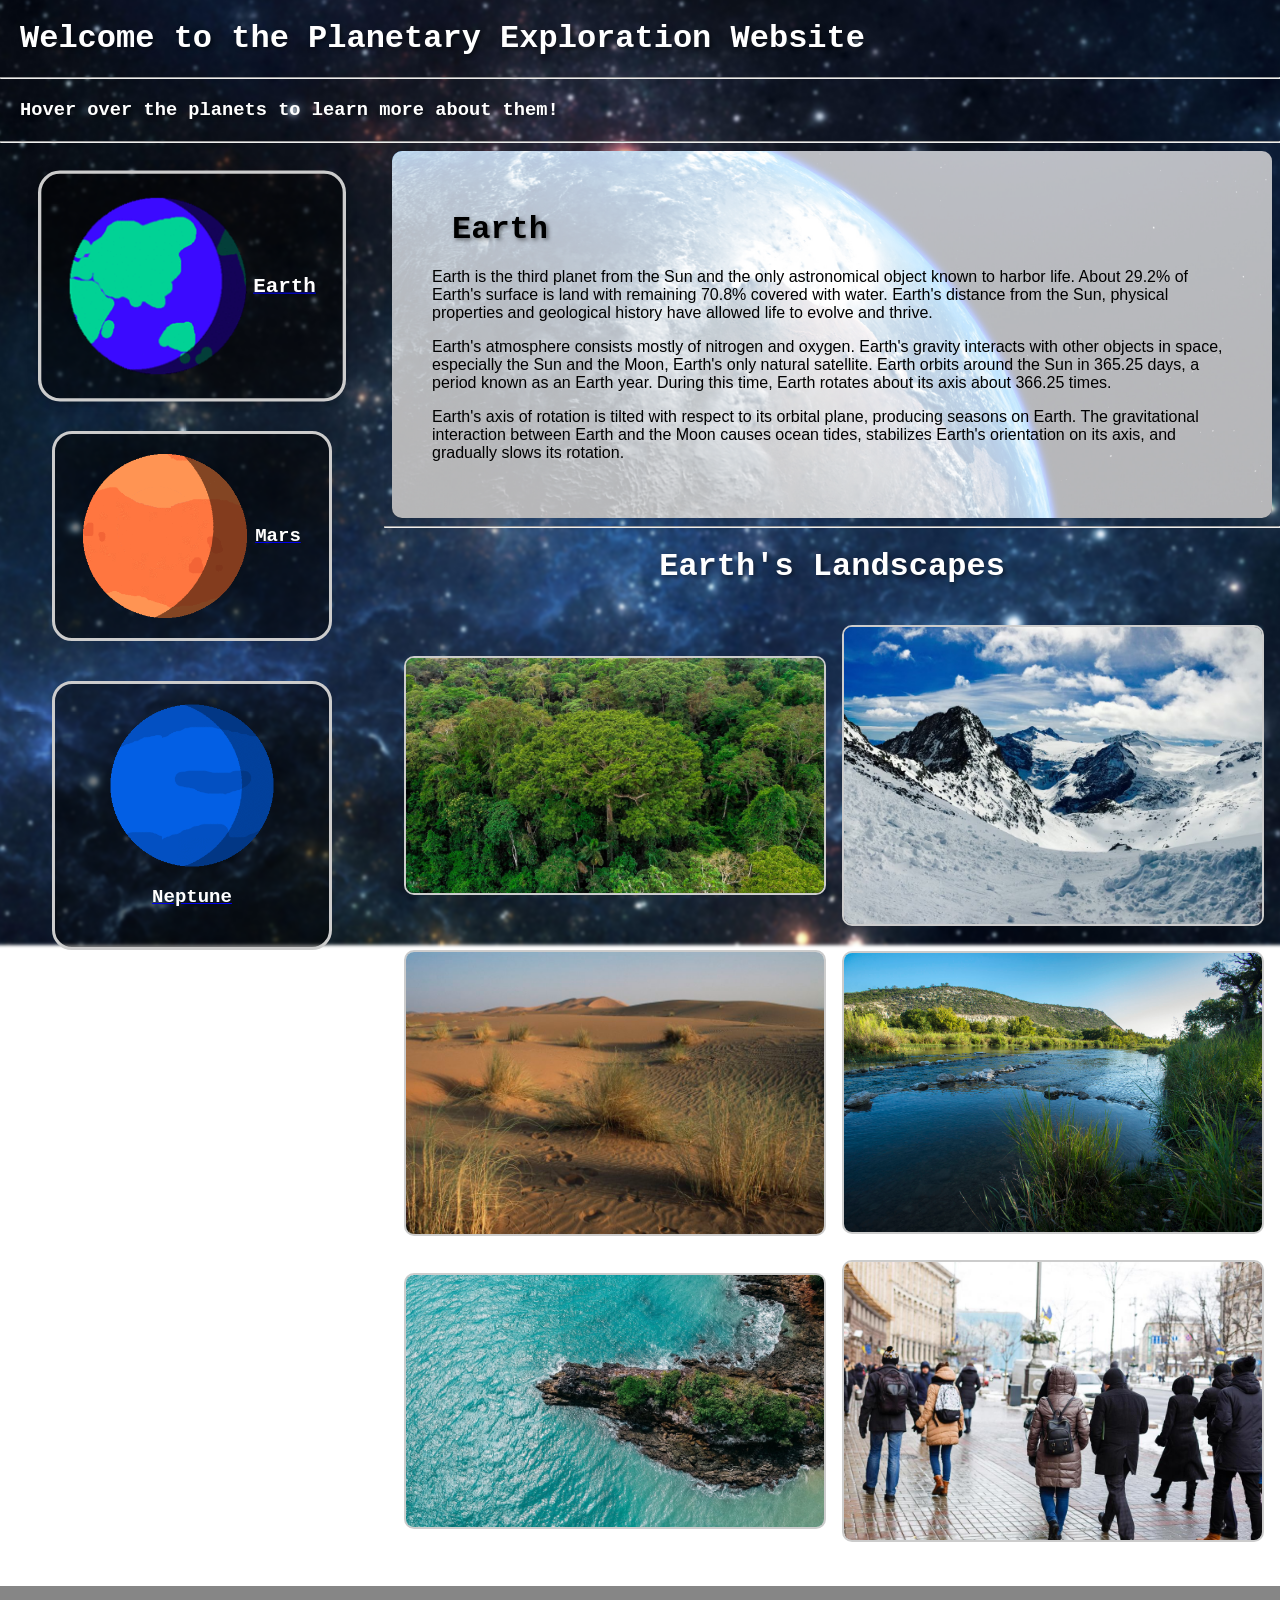
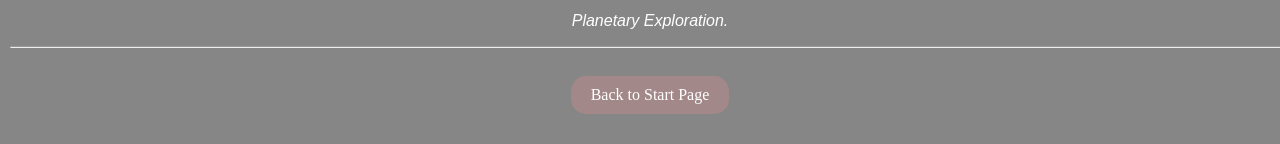
<file: earth.html>
<!DOCTYPE html>
<html lang="en">
<head>
    <meta charset="UTF-8">
    <meta name="viewport" content="width=device-width, initial-scale=1.0">
    <title>Earth</title>
    <link rel="stylesheet" href="css/styles.css">
    <script src="js/script.js" defer></script>

    <link rel="stylesheet" href="dist/css/lightbox.css">
    <script src="dist/js/lightbox-plus-jquery.js" defer></script>
</head>
<body onload="displayPlanetInfo('earth')">
    <h1 id="start-page">Welcome to the Planetary Exploration Website</h1>
    <hr>
    <h3>Hover over the planets to learn more about them!</h3>
    <hr>
    <a href = "#main-content" class="skip-link">Skip to main content</a>

    <div id="display-layout"> 
        <div id="nav__bar">
            <nav>
                <ul class="grid-content">
                    <a id="earth" 
                    href="earth.html">
                        <li class="current-planet">
                            <img src="images/earth.gif" alt="Earth" class="planet-image">
                            <p>Earth</p>
                        </li>
                    </a>
                    <a href="mars.html"
                        id="mars" 
                        onmouseover="displayPlanetInfo(this.id)"
                        onmouseleave="displayPlanetInfo('earth')"
                        onfocus="displayPlanetInfo(this.id)"
                        onblur="displayPlanetInfo('earth')">
                        <li >
                            <img src="images/mars.gif" alt="Mars" class="planet-image">
                            <p>Mars</p>
                        </li>
                    </a>
                    <a href="neptune.html"
                        id="neptune" 
                        onmouseover="displayPlanetInfo(this.id)" 
                        onmouseleave="displayPlanetInfo('earth')"
                        onfocus="displayPlanetInfo(this.id)"
                        onblur="displayPlanetInfo('earth')">
                        <li >
                            <img src="images/neptune.gif" alt="Neptune" class="planet-image">
                            <p>Neptune</p>
                        </li>
                    </a>
                </ul>
            </nav>
        </div>

        <div id="main__bar">
            <main id="main-content">
                <div class="description" id="planet-info">
                    <h1>Earth</h1>
                    <p>Earth is the third planet from the Sun and the only astronomical object known to harbor life. About 29.2% of Earth's surface is land with remaining 70.8% covered with water. Earth's distance from the Sun, physical properties and geological history have allowed life to evolve and thrive.</p>
                    <p>Earth's atmosphere consists mostly of nitrogen and oxygen. Earth's gravity interacts with other objects in space, especially the Sun and the Moon, Earth's only natural satellite. Earth orbits around the Sun in 365.25 days, a period known as an Earth year. During this time, Earth rotates about its axis about 366.25 times.</p>
                    <p>Earth's axis of rotation is tilted with respect to its orbital plane, producing seasons on Earth. The gravitational interaction between Earth and the Moon causes ocean tides, stabilizes Earth's orientation on its axis, and gradually slows its rotation.</p>
                </div>
                <hr>
                <div class="planet-image-container">
                    <h1>Earth's Landscapes</h1>
                    <div class="planet-gallery">
                        <a href="images/forest.jpg" data-lightbox="earth-landscapes" data-title="Forest on Earth">
                            <img src="images/forest.jpg" alt="Forest on Earth">
                        </a>
                        <a href="images/mountain.avif" data-lightbox="earth-landscapes" data-title="Mountain on Earth">
                            <img src="images/mountain.avif" alt="Mountain on Earth">
                        </a>
                        <a href="images/desert.jpg" data-lightbox="earth-landscapes" data-title="Desert on Earth">
                            <img src="images/desert.jpg" alt="Desert on Earth">
                        </a>
                        <a href="images/river.jpg" data-lightbox="earth-landscapes" data-title="River on Earth">
                            <img src="images/river.jpg" alt="River on Earth">
                        </a>
                        <a href="images/sea.avif" data-lightbox="earth-landscapes" data-title="Sea on Earth">
                            <img src="images/sea.avif" alt="Sea on Earth">
                        </a>
                        <a href="images/urban.jpg" data-lightbox="earth-landscapes" data-title="Urban on Earth">
                            <img src="images/urban.jpg" alt="Urban on Earth">
                        </a>
                    </div>
                </div>
            </main>
        </div>

    </div>

    <footer>
        <p><i>Planetary Exploration.</i></p>
        <hr>
        <a href="#start-page" class="end-page">Back to Start Page</a>
    </footer>
</body>
</html>
</file>
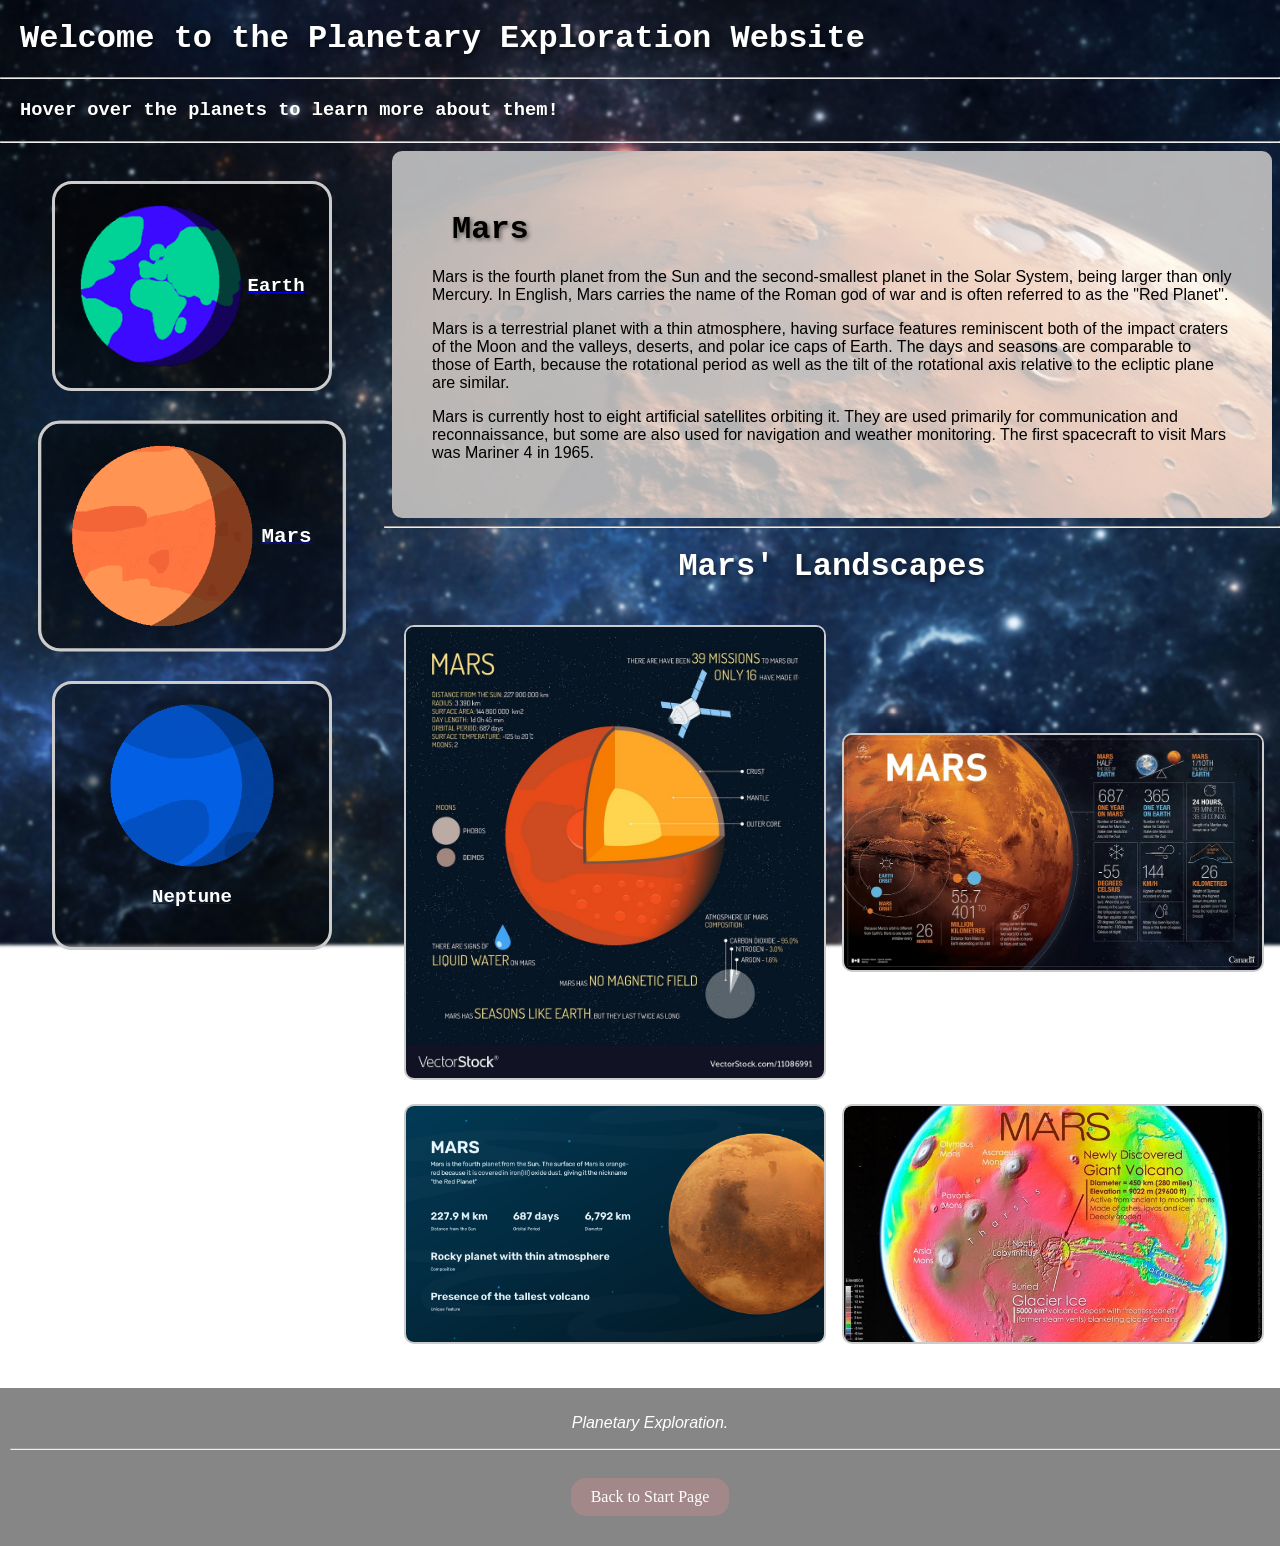
<file: mars.html>
<!DOCTYPE html>
<html lang="en">
<head>
    <meta charset="UTF-8">
    <meta name="viewport" content="width=device-width, initial-scale=1.0">
    <title>Mars</title>
    <link rel="stylesheet" href="css/styles.css">
    <script src="js/script.js" defer></script>
    
    <link rel="stylesheet" href="dist/css/lightbox.css">
    <script src="dist/js/lightbox-plus-jquery.js" defer></script>
</head>
<body onload="displayPlanetInfo('mars')">
    <h1 id="start-page">Welcome to the Planetary Exploration Website</h1>
    <hr>
    <h3>Hover over the planets to learn more about them!</h3>
    <hr>
    <a href = "#main-content" class="skip-link">Skip to main content</a>    

    <div id="display-layout"> 
        <div id="nav__bar">
            <nav>
                <ul class="grid-content">
                    <a href="earth.html"
                        id="earth" 
                        onmouseover="displayPlanetInfo(this.id)"
                        onmouseleave="displayPlanetInfo('mars')"
                        onfocus="displayPlanetInfo(this.id)"
                        onblur="displayPlanetInfo('mars')">
                        <li>
                            <img src="images/earth.gif" alt="Earth" class="planet-image">
                            <p>Earth</p>
                        </li>
                    </a>
                    <a href="mars.html"
                        id="mars">
                        <li  class="current-planet">
                            <img src="images/mars.gif" alt="Mars" class="planet-image">
                            <p>Mars</p>
                        </li>
                    </a>
                    <a href="neptune.html"
                        id="neptune" 
                        onmouseover="displayPlanetInfo(this.id)" 
                        onmouseleave="displayPlanetInfo('mars')"
                        onfocus="displayPlanetInfo(this.id)"
                        onblur="displayPlanetInfo('mars')">
                        <li >
                            <img src="images/neptune.gif" alt="Neptune" class="planet-image">
                            <p>Neptune</p>
                        </li>
                    </a>
                </ul>
            </nav>
        </div>

        <div id="main__bar">
            <main id="main-content">
                <div class="description" id="planet-info">
                    <h1>Mars</h1>
                    <p>Mars is the fourth planet from the Sun and the second-smallest planet in the Solar System, being larger than only Mercury. In English, Mars carries the name of the Roman god of war and is often referred to as the "Red Planet".</p>
                    <p>Mars is a terrestrial planet with a thin atmosphere, having surface features reminiscent both of the impact craters of the Moon and the valleys, deserts, and polar ice caps of Earth. The days and seasons are comparable to those of Earth, because the rotational period as well as the tilt of the rotational axis relative to the ecliptic plane are similar.</p>
                    <p>Mars is currently host to eight artificial satellites orbiting it. They are used primarily for communication and reconnaissance, but some are also used for navigation and weather monitoring. The first spacecraft to visit Mars was Mariner 4 in 1965.</p>
                </div>
                <hr>
                <div class="planet-image-container">
                    <h1>Mars' Landscapes</h1>
                    <div class="planet-gallery">
                        <a href="images/mars-cut.jpg" data-lightbox="mars" data-title="Marsplanet's cross-section">
                            <img src="images/mars-cut.jpg" alt="Marsplanet's cross-section" >
                        </a>
                        <a href="images/mars-info.webp" data-lightbox="mars" data-title="Information about Mars">
                            <img src="images/mars-info.webp" alt="Information about Mars" >
                        </a>
                        <a href="images/mars-info2.jpg" data-lightbox="mars" data-title="More information about Mars">
                            <img src="images/mars-info2.jpg" alt="More information about Mars" >
                        </a>
                        <a href="images/mars-temp.jpg" data-lightbox="mars" data-title="Mars temperature">
                            <img src="images/mars-temp.jpg" alt="Mars temperature" >
                        </a>
                    </div>
                </div>
            </main>
        </div>
    </div>

    <footer>
        <p><i>Planetary Exploration.</i></p>
        <hr>
        <a href="#start-page" class="end-page">Back to Start Page</a>
    </footer>
</body>
</html>
</file>
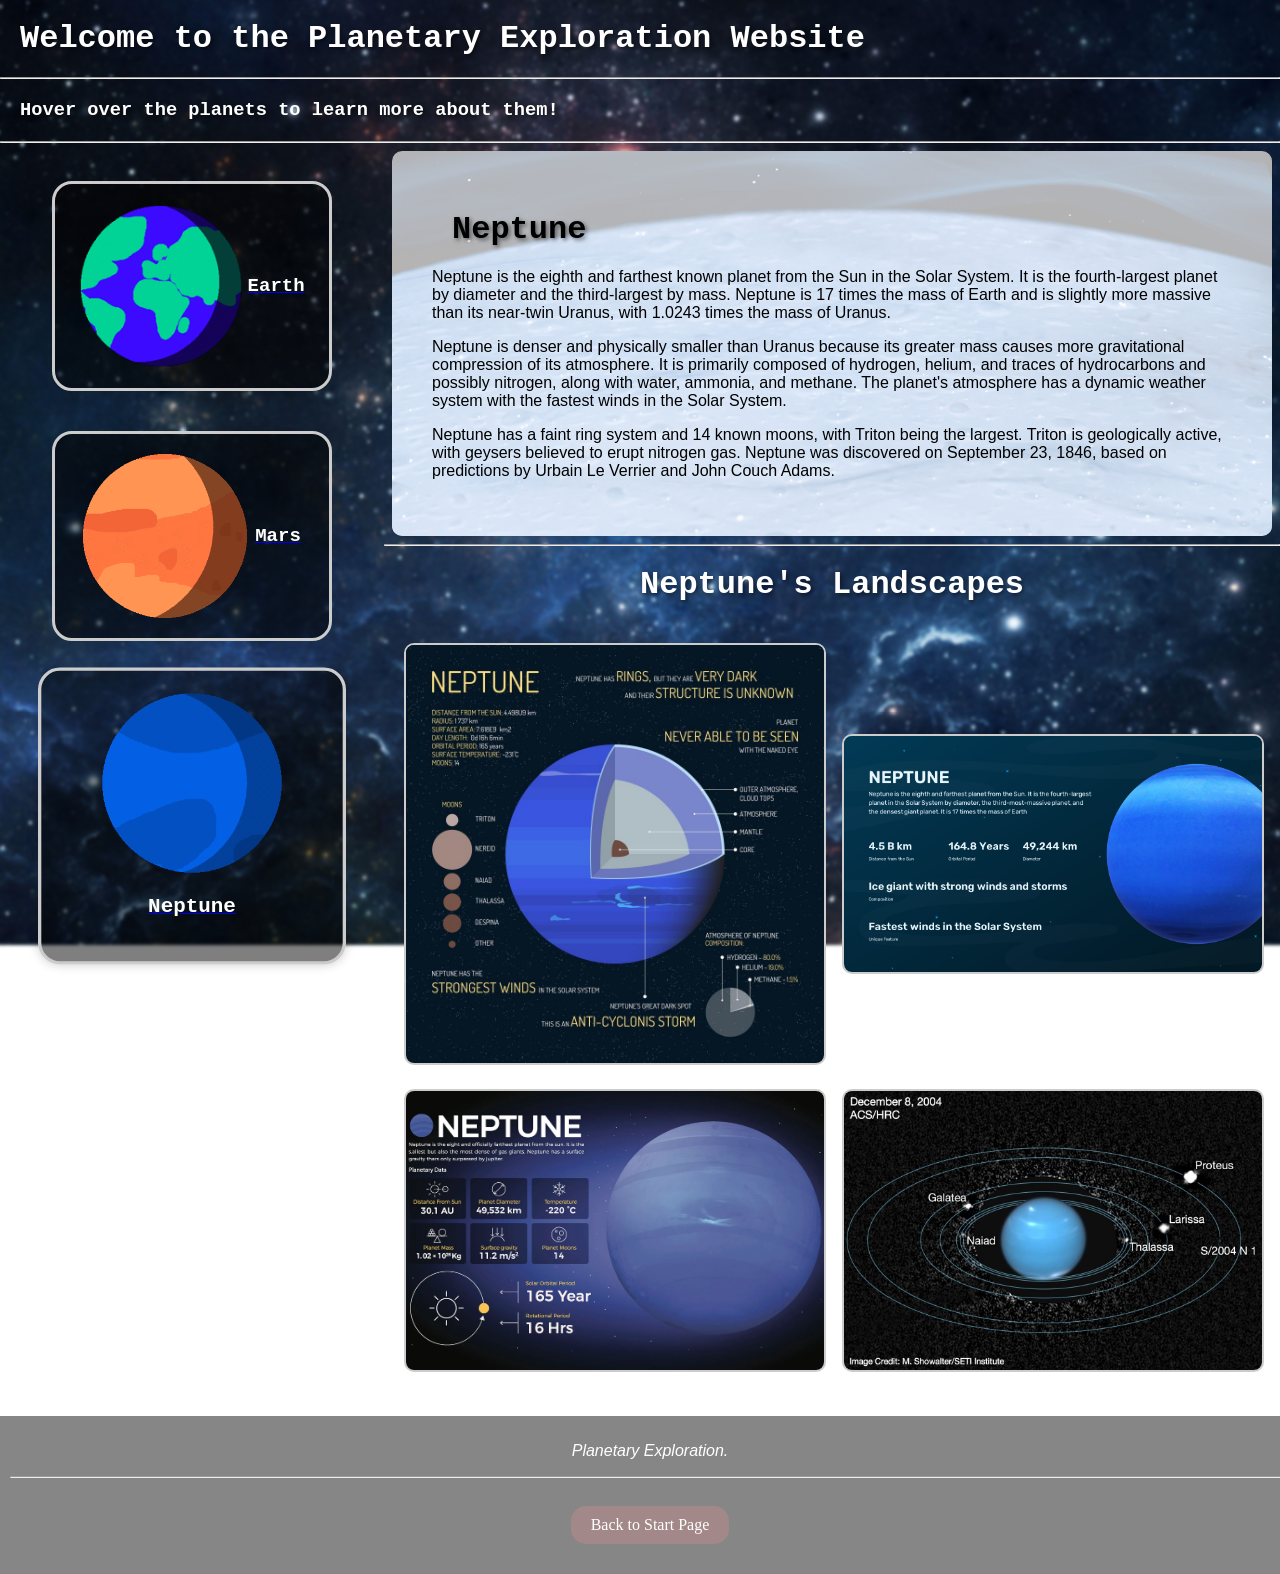
<file: neptune.html>
<!DOCTYPE html>
<html lang="en">
<head>
    <meta charset="UTF-8">
    <meta name="viewport" content="width=device-width, initial-scale=1.0">
    <title>Neptune</title>
    <link rel="stylesheet" href="css/styles.css">
    <script src="js/script.js" defer></script>

    <link rel="stylesheet" href="dist/css/lightbox.css">
    <script src="dist/js/lightbox-plus-jquery.js" defer></script>
</head>
<body onload="displayPlanetInfo('neptune')"> 
    <h1 id="start-page">Welcome to the Planetary Exploration Website</h1>
    <hr>
    <h3>Hover over the planets to learn more about them!</h3>
    <hr>
    <a href = "#main-content" class="skip-link">Skip to main content</a> 

    <div id="display-layout"> 
        <div id="nav__bar">   
            <nav>
                <ul class="grid-content">
                    <a href="earth.html"
                        id="earth" 
                        onmouseover="displayPlanetInfo(this.id)"
                        onmouseleave="displayPlanetInfo('neptune')"
                        onfocus="displayPlanetInfo(this.id)"
                        onblur="displayPlanetInfo('neptune')">
                        <li>
                            <img src="images/earth.gif" alt="Earth" class="planet-image">
                            <p>Earth</p>
                        </li>
                    </a>
                    <a href="mars.html"
                        id="mars" 
                        onmouseover="displayPlanetInfo(this.id)"
                        onmouseleave="displayPlanetInfo('neptune')"
                        onfocus="displayPlanetInfo(this.id)"
                        onblur="displayPlanetInfo('neptune')">
                        <li >
                            <img src="images/mars.gif" alt="Mars" class="planet-image">
                            <p>Mars</p>
                        </li>
                    </a>
                    <a href="neptune.html"
                        id="neptune">
                        <li  class="current-planet">
                            <img src="images/neptune.gif" alt="Neptune" class="planet-image">
                            <p>Neptune</p>
                        </li>
                    </a>
                </ul>
            </nav>
        </div>

        <div id="main__bar">
            <main id="main-content">
                <div class="description" id="planet-info" >
                    <h1>Neptune</h1>
                    <p>Neptune is the eighth and farthest known planet from the Sun in the Solar System. It is the fourth-largest planet by diameter and the third-largest by mass. Neptune is 17 times the mass of Earth and is slightly more massive than its near-twin Uranus, with 1.0243 times the mass of Uranus.</p>
                    <p>Neptune is denser and physically smaller than Uranus because its greater mass causes more gravitational compression of its atmosphere. It is primarily composed of hydrogen, helium, and traces of hydrocarbons and possibly nitrogen, along with water, ammonia, and methane. The planet's atmosphere has a dynamic weather system with the fastest winds in the Solar System.</p>
                    <p>Neptune has a faint ring system and 14 known moons, with Triton being the largest. Triton is geologically active, with geysers believed to erupt nitrogen gas. Neptune was discovered on September 23, 1846, based on predictions by Urbain Le Verrier and John Couch Adams.</p>
                </div>
                <hr>
                <div class="planet-image-container">
                    <h1>Neptune's Landscapes</h1>
                    <div class="planet-gallery">
                        <a href="images/neptune-cut.jpg" data-lightbox="neptune" data-title="Neptune's cross-section">
                            <img src="images/neptune-cut.jpg" alt="Neptune's cross-section" >
                        </a>
                        <a href="images/neptune-info.jpg" data-lightbox="neptune" data-title="Information about Neptune">
                            <img src="images/neptune-info.jpg" alt="Information about Neptune" >
                        </a>
                        <a href="images/neptune-info2.webp" data-lightbox="neptune" data-title="More information about Neptune">
                            <img src="images/neptune-info2.webp" alt="More information about Neptune" >
                        </a>
                        <a href="images/neptune-ring.jpg" data-lightbox="neptune" data-title="Neptune's rings">
                            <img src="images/neptune-ring.jpg" alt="Neptune's rings" >
                        </a>
                    </div>
                </div>
            </main>
        </div>

    </div>

    <footer>
        <p><i>Planetary Exploration.</i></p>
        <hr>
        <a href="#start-page" class="end-page">Back to Start Page</a>
    </footer>
</body>
</html>
</file>
<file: css/styles.css>
body {
    position: relative;
    min-height: 100vh;
    margin: 0;
    overflow-x: hidden;
}

body::before {
    content: "";
    position: fixed;
    top: 0;
    left: 0;
    width: 100%;
    height: 100%;
    background-image: url('../images/deep_space.jpg');
    background-size: cover;
    background-position: center;
    background-repeat: no-repeat;
    filter: blur(1.5px);
    transform: scale(1.1);
    z-index: -1;
}

h1, h3 {
    color: #fff;
    font-family: 'Courier New', monospace;
    margin: 20px;
    text-shadow: 2px 2px 4px rgba(0, 0, 0, 0.5);
}

p{
    color: #fff;
    font-family: 'Arial', sans-serif;
}

footer {
    text-align: center;
    padding: 10px;
    background-color: rgba(0, 0, 0, 0.473);
    color: #fff;
    position: relative;
    bottom: 0;
    width: 100%;
}

#planet-info {
  position: relative;
  background-size: cover;
  background-position: center;
  background-repeat: no-repeat;
  overflow: hidden;
  padding: 40px; 
}

#planet-info::before {
  content: "";
  position: absolute;
  top: 0;
  left: 0;
  width: 100%;
  height: 100%;
  background-color: rgba(255, 255, 255, 0.7); 
  z-index: 1;
}

#planet-info > * {
  position: relative;
  z-index: 2; 
  color: #000000; 
}

.grid-content {
    display: flex;
    flex-wrap: wrap;
    gap: 20px;
    padding: 20px;
    text-decoration: none;
    list-style: none;
    justify-content: space-evenly;
    width:auto;
    max-width: 300px;
    margin: 0 auto;
}

.grid-content li {
    display: flex;
    flex-wrap: wrap;
    text-decoration: none;
    color: inherit;
    border: 3px solid #ccc;
    padding: 20px;
    margin: 10px;
    border-radius: 20px;
    align-items: center;
    justify-content: space-evenly;
    background-color: rgba(0, 0, 0, 0.5);
    width: auto;

}


.grid-content a:hover, .grid-content a:focus {
    transform: scale(1.1);
    box-shadow: 0 4px 8px rgba(0, 0, 0, 0.2);
    transition: transform 0.5s ease, box-shadow 0.3s ease;

}

.grid-content p {
    text-align: center;
    font-family: 'Courier New', monospace;
    font-size: 19px;
    color: #ffffff;
    font-weight: bold;
}


.planet-image {
    width: 70%;
    min-width: 90px;
    border-radius: 10px;
    transition: transform 0.3s ease;
}

.current-planet {
    transform: scale(1.1);
    border: 3px solid rgba(0, 0, 0, 0.2);
    box-shadow: 0 0 10px rgba(0, 0, 0, 0.2);
}

.skip-link {
    position: absolute;
    top: 0px;
    left: -10000px;
    background: #000;
    color: #fff;
    padding: 8px;
    z-index: 100;
    transition: top 0.3s ease;
}

.skip-link:focus {
    top: 0;
}

.description {
    max-width: 800px;
    margin: 0 auto;
    padding: 20px;
    border-radius: 10px;
    box-shadow: 0 4px 8px rgba(0, 0, 0, 0.1);
}

.planet-image-container{
    text-align: center;
    margin: 20px 0;
}

.planet-gallery {
    display: grid;
    grid-template-columns: repeat(2, 1fr);
    gap: 20px;
    border-radius: 10px;
    align-items: center;
    justify-items: center;
    padding: 20px;
}

.planet-image-container img {
    width: 100%;
    max-width: 600px;
    border-radius: 10px;
    border: 2px solid #ccc;
}



.description h1, .description p{
    color: #000;
}

.end-page {
    display: inline-block;
    margin: 20px auto;
    padding: 10px 20px;
    background-color: #a28888;
    color: #fff;
    text-decoration: none;
    border-radius: 15px;
    transition: background-color 0.3s ease;
}

.end-page:hover {
    background-color: #333;
}

@media only screen and (min-width: 772px) {
    #display-layout{
        display:flex;
        justify-content: space-between;
    }

    #display-layout #nav__bar {
        width: 30vw;
    }

    #display-layout #main__bar {
        width: 70vw;
    }
}
</file>
